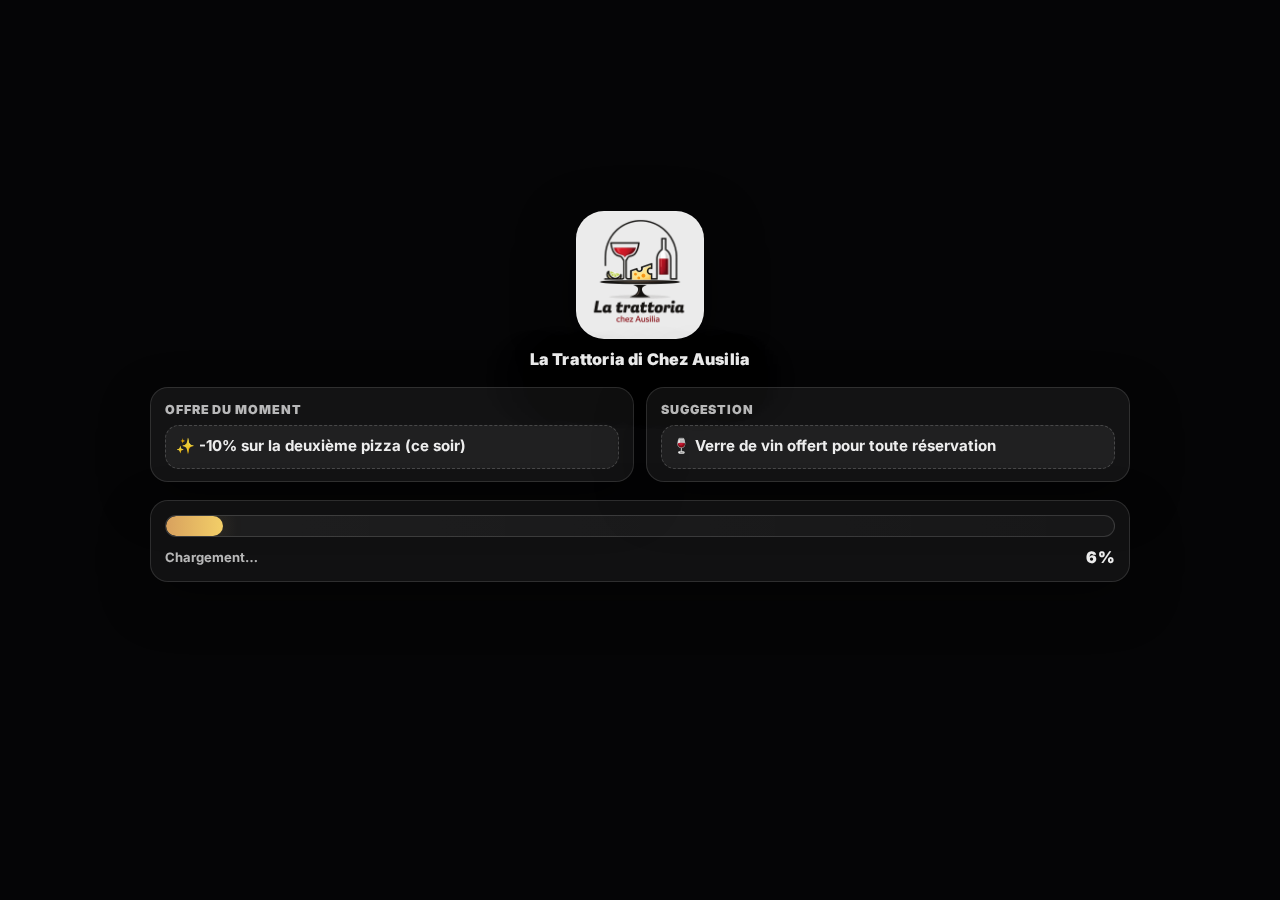
<file: chargement.html>
<!doctype html>
<html lang="fr">
<head>
  <meta charset="utf-8" />
  <meta name="viewport" content="width=device-width, initial-scale=1" />
  <meta name="theme-color" content="#000000" />
  <title>Chargement — La Trattoria di Chez Ausilia</title>

  <link rel="preconnect" href="https://fonts.googleapis.com">
  <link rel="preconnect" href="https://fonts.gstatic.com" crossorigin>
  <link href="https://fonts.googleapis.com/css2?family=Inter:wght@500;700;900&display=swap" rel="stylesheet">

  <link rel="stylesheet" href="assets/chargement.css" />
  <script src="assets/chargement.js" defer></script>
</head>

<body>
  <main class="screen" aria-label="Chargement du site">
    <div class="wrap">

      <!-- LOGO (centrale) -->
      <div class="logo-area">
        <img class="logo" src="assets/logo.png" alt="La Trattoria di Chez Ausilia" />
        <div class="brand">La Trattoria di Chez Ausilia</div>
      </div>

      <!-- OFFERS (2 box sopra la barra) -->
      <section class="offers" aria-label="Offres">
        <div class="offer">
          <div class="offer-title">Offre du moment</div>
          <div class="offer-text" contenteditable="true" spellcheck="false">
            ✨ -10% sur la deuxième pizza (ce soir)
          </div>
        </div>

        <div class="offer">
          <div class="offer-title">Suggestion</div>
          <div class="offer-text" contenteditable="true" spellcheck="false">
            🍷 Verre de vin offert pour toute réservation
          </div>
        </div>
      </section>

      <!-- PIZZA LOADING BAR -->
      <section class="loader" aria-label="Progression">
        <div class="pizza-bar" role="progressbar" aria-valuemin="0" aria-valuemax="100" aria-valuenow="0">
          <div class="pizza-fill" id="pizzaFill"></div>
          <div class="pizza-toppings" aria-hidden="true"></div>
        </div>

        <div class="progress-row">
          <div class="progress-label" id="progressLabel">Chargement…</div>
          <div class="progress-value"><span id="progressValue">0</span>%</div>
        </div>
      </section>

      <!-- LOGO "finale" (compare verso la fine) -->
      <div class="logo-end" id="logoEnd" aria-hidden="true">
        <img class="logo-end-img" src="assets/logo.png" alt="" />
      </div>

    </div>
  </main>
</body>
</html>
</file>
<file: assets/chargement.css>
:root{
  --bg:#050506;
  --card: rgba(255,255,255,.06);
  --card2: rgba(255,255,255,.10);
  --text: rgba(255,255,255,.92);
  --muted: rgba(255,255,255,.70);
  --stroke: rgba(255,255,255,.12);
  --radius: 18px;
  --max: 980px;

  --pizzaCrust: #d8a15e;
  --pizzaCheese: #f3cf68;
  --pizzaSauce: #b11e2f;
}

*{ box-sizing:border-box; }
html,body{ height:100%; }
body{
  margin:0;
  font-family: Inter, system-ui, -apple-system, Segoe UI, Roboto, Arial;
  background: var(--bg);
  color: var(--text);
}

.screen{
  min-height:100vh;
  display:flex;
  align-items:center;
  justify-content:center;
  padding: 26px 16px;
}

.wrap{
  width: min(var(--max), 100%);
  display:flex;
  flex-direction:column;
  gap: 18px;
}

.logo-area{
  display:flex;
  flex-direction:column;
  align-items:center;
  gap: 10px;
  padding-top: 6px;
}

.logo{
  width: 128px;
  height: 128px;
  object-fit:contain;
  background: rgba(255,255,255,.92);
  border-radius: 28px;
  box-shadow: 0 20px 55px rgba(0,0,0,.55);
  border: 1px solid rgba(255,255,255,.14);
  animation: softPulse 2.2s ease-in-out infinite;
}

.brand{
  font-weight: 900;
  letter-spacing: .2px;
  text-align:center;
  color: rgba(255,255,255,.92);
  text-shadow: 0 18px 50px rgba(0,0,0,.55);
}

/* OFFERS */
.offers{
  display:grid;
  grid-template-columns: 1fr 1fr;
  gap: 12px;
}

.offer{
  background: var(--card);
  border: 1px solid var(--stroke);
  border-radius: var(--radius);
  padding: 14px 14px 12px;
  box-shadow: 0 18px 50px rgba(0,0,0,.35);
}

.offer-title{
  font-size: 12.5px;
  font-weight: 900;
  color: var(--muted);
  text-transform: uppercase;
  letter-spacing: .9px;
  margin-bottom: 8px;
}

.offer-text{
  font-size: 15px;
  font-weight: 700;
  line-height: 1.35;
  outline: none;
  padding: 10px 10px;
  border-radius: 14px;
  background: rgba(255,255,255,.06);
  border: 1px dashed rgba(255,255,255,.18);
  min-height: 44px;
}
.offer-text:focus{
  border-color: rgba(255,255,255,.28);
  background: rgba(255,255,255,.08);
}

/* LOADER */
.loader{
  background: rgba(255,255,255,.05);
  border: 1px solid var(--stroke);
  border-radius: var(--radius);
  padding: 14px;
  box-shadow: 0 18px 50px rgba(0,0,0,.35);
}

.pizza-bar{
  position:relative;
  height: 22px;
  border-radius: 999px;
  overflow:hidden;
  border: 1px solid rgba(255,255,255,.14);
  background:
    linear-gradient(90deg, rgba(255,255,255,.06), rgba(255,255,255,.03));
}

.pizza-fill{
  position:absolute;
  inset:0;
  width:0%;
  border-radius: 999px;
  background:
    linear-gradient(90deg, var(--pizzaCrust), var(--pizzaCheese));
  box-shadow: 0 0 22px rgba(243,207,104,.18);
  transition: width 120ms linear;
}

/* “condimenti” sopra il formaggio (si vedono solo nella parte riempita) */
.pizza-toppings{
  position:absolute;
  inset:0;
  background:
    radial-gradient(circle at 12% 55%, rgba(177,30,47,.95) 0 2px, transparent 3px),
    radial-gradient(circle at 25% 35%, rgba(177,30,47,.95) 0 2px, transparent 3px),
    radial-gradient(circle at 38% 60%, rgba(177,30,47,.95) 0 2px, transparent 3px),
    radial-gradient(circle at 52% 42%, rgba(177,30,47,.95) 0 2px, transparent 3px),
    radial-gradient(circle at 66% 58%, rgba(177,30,47,.95) 0 2px, transparent 3px),
    radial-gradient(circle at 78% 35%, rgba(177,30,47,.95) 0 2px, transparent 3px),
    radial-gradient(circle at 90% 55%, rgba(177,30,47,.95) 0 2px, transparent 3px);
  opacity:.55;
  mix-blend-mode: screen;
  pointer-events:none;

  /* maschera: i topping devono seguire la percentuale */
  clip-path: inset(0 100% 0 0 round 999px);
  transition: clip-path 120ms linear;
}

.progress-row{
  display:flex;
  align-items:center;
  justify-content:space-between;
  gap: 10px;
  margin-top: 10px;
}

.progress-label{
  color: var(--muted);
  font-weight: 700;
  font-size: 13px;
}

.progress-value{
  font-weight: 900;
  letter-spacing: .3px;
}

/* LOGO FINALE */
.logo-end{
  position: relative;
  display:flex;
  justify-content:center;
  opacity: 0;
  transform: translateY(8px);
  transition: opacity .35s ease, transform .35s ease;
  pointer-events:none;
}
.logo-end.show{
  opacity: 1;
  transform: translateY(0);
}
.logo-end-img{
  width: 96px;
  height: 96px;
  object-fit:contain;
  background: rgba(255,255,255,.92);
  border-radius: 24px;
  border: 1px solid rgba(255,255,255,.14);
  box-shadow: 0 20px 55px rgba(0,0,0,.55);
}

/* Responsive */
@media (max-width: 760px){
  .offers{ grid-template-columns: 1fr; }
  .logo{ width: 112px; height: 112px; }
}

@keyframes softPulse{
  0%,100%{ transform: scale(1); }
  50%{ transform: scale(1.03); }
}
</file>
